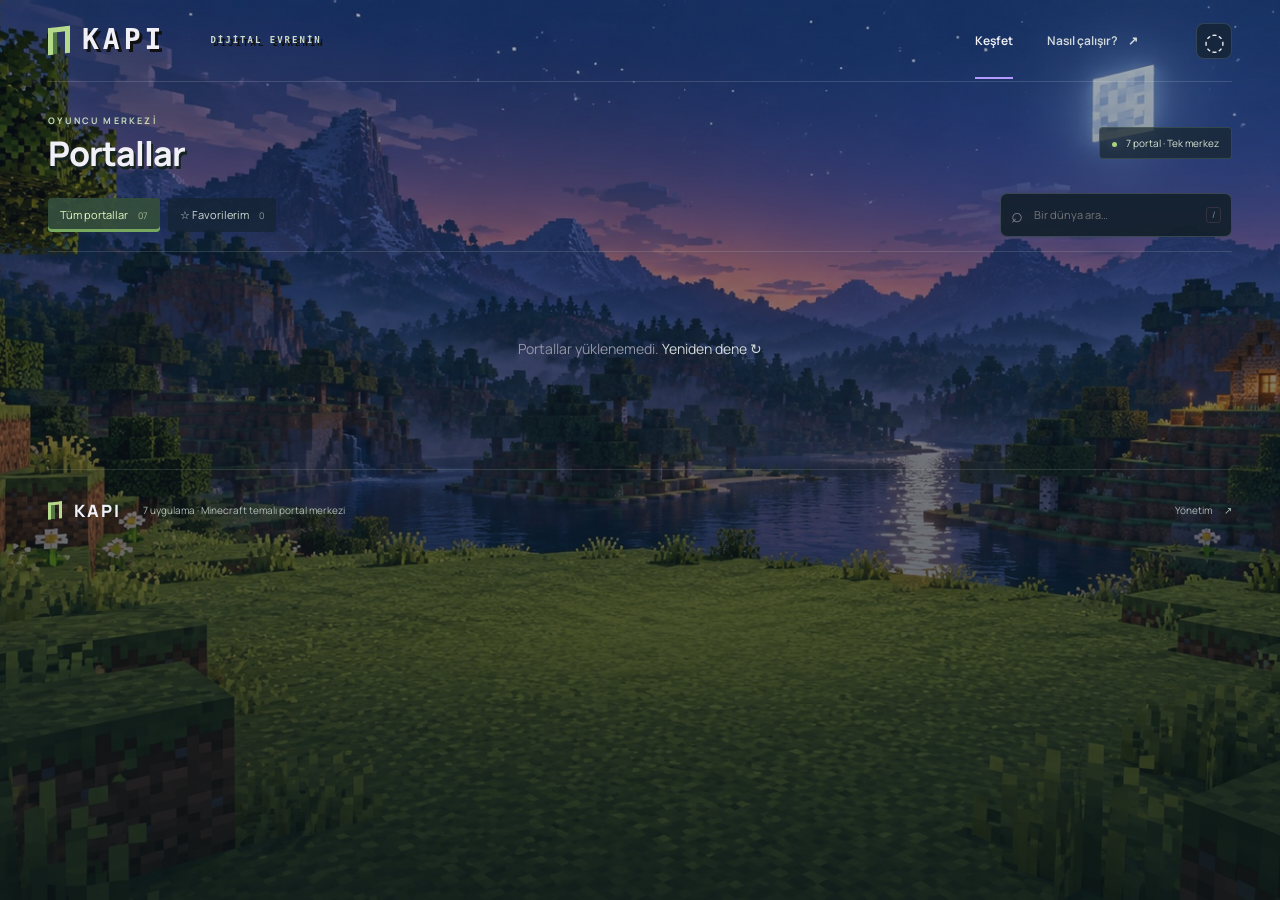
<file: index.html>
<!doctype html>
<html lang="tr"><head><meta charset="utf-8"><meta name="viewport" content="width=device-width,initial-scale=1"><meta name="theme-color" content="#0b0d14"><meta name="description" content="Yedi farklı dünya, tek bir başlangıç. KAPI ile tüm uygulamalarına kendi portalından ulaş."><title>KAPI — Minecraft Portal Merkezi</title><link rel="icon" href="assets/favicon.svg" type="image/svg+xml"><link rel="stylesheet" href="assets/style.css"><script src="assets/app.js" defer></script></head>
<body class="minecraft-world"><a class="skip" href="#portallar">Portallara geç</a><div class="cosmos" aria-hidden="true"></div>
<header class="header wrap"><a href="./" class="brand" aria-label="KAPI ana sayfa"><span class="brand-mark"></span>KAPI<span class="brand-caption">DİJİTAL EVRENİN</span></a><nav aria-label="Ana menü"><a class="active" href="#portallar">Keşfet</a><button class="text-button" id="how">Nasıl çalışır? <span>↗</span></button></nav><button id="motion" class="icon-button" aria-label="Animasyonları durdur" aria-pressed="false" title="Animasyonları durdur">◌</button></header>
<main class="wrap"><section id="portallar" class="portal-section" aria-labelledby="portal-heading"><div class="section-top"><div><p class="eyebrow">OYUNCU MERKEZİ</p><h1 id="portal-heading">Portallar</h1></div><span class="section-note"><span class="status-dot"></span> 7 portal · Tek merkez</span></div><div class="toolbar"><div class="tabs" role="group" aria-label="Portal filtresi"><button id="all" class="selected" aria-pressed="true">Tüm portallar <span>07</span></button><button id="favorites" aria-pressed="false">☆ Favorilerim <span id="favorite-count">0</span></button></div><label class="search"><span aria-hidden="true">⌕</span><input id="search" type="search" placeholder="Bir dünya ara…" aria-label="Portal ara"><kbd>/</kbd></label></div><div id="portal-grid" class="portal-grid" aria-live="polite"><p class="loading">Portallar hazırlanıyor…</p></div><p id="empty" class="empty" hidden>Burada henüz bir dünya yok. Başka bir arama dene veya bir portalı favorilerine ekle.</p></section></main>
<footer class="wrap"><a class="brand footer-brand" href="./"><span class="brand-mark"></span>KAPI</a><p>7 uygulama · Minecraft temalı portal merkezi</p><a href="admin.html">Yönetim <span>↗</span></a></footer>
<dialog id="portal-dialog"><button class="dialog-close icon-button" aria-label="Pencereyi kapat">×</button><div id="dialog-art" class="dialog-art"></div><p class="eyebrow" id="dialog-tag"></p><h2 id="dialog-title"></h2><p id="dialog-description"></p><p id="dialog-status" class="dialog-status"></p><a id="dialog-link" class="primary-button" target="_blank" rel="noopener noreferrer">Portala gir <span>↗</span></a></dialog>
<dialog id="help-dialog"><button class="dialog-close icon-button" aria-label="Pencereyi kapat">×</button><p class="eyebrow">KAPI'YA HOŞ GELDİN</p><h2>Yeni dünyan burada.</h2><p>Yedi portal, yedi farklı uygulamaya açılır. Bir portalı seç, detaylarını gör ve bağlantısı hazır olduğunda içeri gir.</p><ol><li>Rengini ve dünyanı seç.</li><li>Yıldız ile favorilerine ekle.</li><li>“Portala gir” ile uygulamayı yeni sekmede aç.</li></ol><p class="muted">Favorilerin bu tarayıcıda saklanır. Bağlantısı henüz eklenmemiş portallarda “Yakında” görünür.</p></dialog><div id="toast" class="toast" role="status"></div><noscript><p class="wrap">Portalları görmek için tarayıcında JavaScript'i etkinleştir.</p></noscript></body></html>
</file>
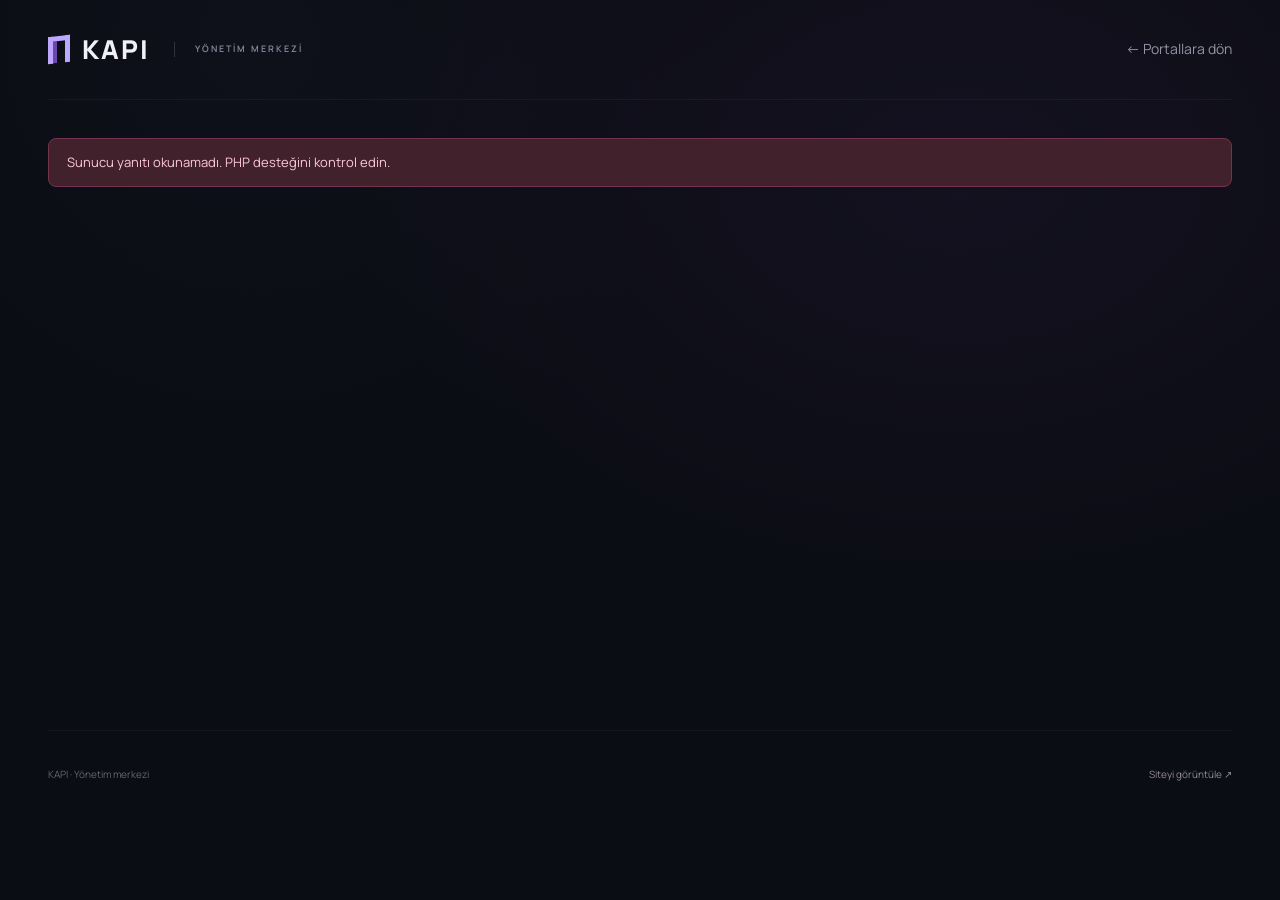
<file: admin.html>
<!doctype html><html lang="tr"><head><meta charset="utf-8"><meta name="viewport" content="width=device-width,initial-scale=1"><meta name="robots" content="noindex,nofollow"><meta name="theme-color" content="#0b0d14"><title>KAPI — Yönetim</title><link rel="icon" href="assets/favicon.svg"><link rel="stylesheet" href="assets/style.css"><link rel="stylesheet" href="assets/admin.css"><script src="assets/admin.js" defer></script></head><body><div class="cosmos" aria-hidden="true"></div><header class="header wrap"><a class="brand" href="./"><span class="brand-mark"></span>KAPI<span class="brand-caption">YÖNETİM MERKEZİ</span></a><a class="muted" href="./">← Portallara dön</a></header><main class="wrap admin-main"><p id="message" role="status" class="admin-message">Yönetim merkezi hazırlanıyor…</p>
<section id="auth-panel" class="auth-panel" hidden><p class="eyebrow">DÜNYALARIN SENİN ELİNDE</p><h1 id="auth-title">Tekrar hoş geldin.</h1><p id="auth-description" class="muted">Portallarını yönetmek için şifreni gir.</p><form id="auth-form"><div id="setup-fields" hidden><label>Tek seferlik kurulum anahtarı<input id="setup-key" type="text" autocomplete="off" maxlength="48" spellcheck="false"></label><p class="field-hint">İlk açılışta sunucuda oluşturulur. Hostinger Dosya Yöneticisi'nde <code>public_html/data/state.php</code> dosyasındaki <code>setup_key</code> değerini buraya yapıştır.</p></div><label>Şifren<input id="login-password" type="password" minlength="6" maxlength="72" autocomplete="current-password" required></label><label id="confirm-label" hidden>Şifreni tekrar gir<input id="confirm-password" type="password" minlength="6" maxlength="72" autocomplete="new-password"></label><label class="check-label"><input id="show-password" type="checkbox"> Şifreyi göster</label><p class="field-hint">En az 6 karakter. Şifren sunucuda hash olarak saklanır.</p><button class="primary-button" id="login-button" type="submit">Yönetim merkezine gir ↗</button></form></section>
<section id="editor-panel" hidden><div class="admin-heading"><div><p class="eyebrow">YÖNETİM MERKEZİ</p><h1>Portalların kontrolü sende.</h1><p class="muted">Adları, renkleri ve bağlantıları düzenle. Kaydettiğinde herkes için güncellenir.</p></div><button id="logout" class="secondary-button">Çıkış yap ↗</button></div><form id="portal-form"><div id="editor-grid" class="editor-grid"></div><div class="save-bar"><span id="save-status">Tüm değişiklikler kaydedildi.</span><button class="primary-button" type="submit" id="save-button">Değişiklikleri kaydet ↗</button></div></form><details class="password-details"><summary>Şifremi değiştir</summary><form id="password-form" class="password-form"><label>Mevcut şifren<input name="current" type="password" autocomplete="current-password" required></label><label>Yeni şifren<input name="password" type="password" autocomplete="new-password" minlength="6" maxlength="72" required></label><label>Yeni şifreni tekrar gir<input name="confirm" type="password" autocomplete="new-password" minlength="6" maxlength="72" required></label><button class="secondary-button" type="submit">Şifreyi güncelle</button></form></details></section></main><footer class="wrap"><p>KAPI · Yönetim merkezi</p><a href="./">Siteyi görüntüle ↗</a></footer></body></html>
</file>
<file: assets/style.css>
@import url('https://fonts.googleapis.com/css2?family=Manrope:wght@400;500;600;650;700;750;800&display=swap');
:root{color-scheme:dark;--bg:#0b0d14;--panel:#11141e;--line:#242733;--text:#f1f0f7;--muted:#9294a5;--violet:#b29aff}*{box-sizing:border-box}html{scroll-behavior:smooth;scroll-padding-top:28px}body{margin:0;background:var(--bg);color:var(--text);font-family:Manrope,Arial,sans-serif;font-size:14px;line-height:1.6}button,input,textarea{font:inherit}button,a,input,textarea{-webkit-tap-highlight-color:transparent}button,a{touch-action:manipulation}button{cursor:pointer}a{color:inherit;text-decoration:none}button{color:inherit}button:disabled{cursor:wait;opacity:.55}:focus-visible{outline:2px solid #c7acff;outline-offset:5px}button,input,textarea{border-radius:8px}button{border:0}button[hidden],a[hidden],[hidden]{display:none!important}.wrap{width:min(1240px,calc(100% - 96px));margin:auto}.cosmos{position:absolute;inset:0 0 auto;height:850px;pointer-events:none;background:radial-gradient(ellipse at 75% 20%,#48286525,transparent 45%),radial-gradient(circle at 20% 5%,#383a6015,transparent 35%);z-index:-1}.header{height:100px;display:flex;align-items:center;justify-content:space-between;border-bottom:1px solid #ffffff0c}.brand{display:inline-flex;align-items:center;gap:12px;font-weight:800;font-size:26px;letter-spacing:2px}.brand-mark{height:27px;width:22px;border:5px solid #bea7ff;border-bottom:0;display:inline-block;box-shadow:inset 4px 0 #6c48ad;transform:skewY(-6deg)}.brand-caption{font-size:9px;font-weight:600;letter-spacing:2px;color:#8b899e;border-left:1px solid #33303f;padding-left:20px;margin-left:12px}.header nav{display:flex;gap:34px;margin-left:auto;margin-right:58px;align-items:center;font-size:12px;font-weight:650}.header nav a{position:relative}.header nav a:after{content:'';position:absolute;bottom:-38px;left:0;right:0;height:2px;background:var(--violet)}.text-button{background:none;color:var(--muted);padding:0}.text-button span{margin-left:8px}.icon-button{height:36px;min-width:36px;border:1px solid var(--line);background:#ffffff03;font-size:24px;line-height:1}.hero{display:grid;grid-template-columns:1.1fr 1fr;align-items:center;min-height:475px;gap:50px;padding:40px 0 42px}.eyebrow{font-size:10px;font-weight:700;letter-spacing:2.2px;color:#a09bad}.spark{font-size:16px;color:var(--violet);margin-right:9px}h1{font-size:clamp(40px,4.7vw,64px);line-height:1.13;letter-spacing:-3px;font-weight:750;margin:24px 0 22px}h1 span{color:var(--violet)}.intro{font-size:13px;line-height:1.9;color:var(--muted)}.hero-cta{display:inline-flex;align-items:center;gap:38px;margin-top:21px;font-size:12px;font-weight:700}.hero-cta span{height:27px;width:27px;display:grid;place-items:center;border:1px solid #4b3c67;border-radius:50%;color:var(--violet)}.hero-art{height:360px;position:relative;display:grid;place-items:center}.hero-gate{width:335px;filter:drop-shadow(0 0 36px #8454ea45);transform:rotate(-7deg);animation:levitate 7s ease-in-out infinite}.hero-gate svg{width:100%;height:auto}.orbit{position:absolute;border:1px solid #a38cd01a;border-radius:50%;width:470px;height:220px;transform:rotate(-30deg)}.orbit-two{width:370px;height:310px;transform:rotate(35deg);border-style:dashed}.orbit-label{position:absolute;font-size:8px;letter-spacing:1.7px;font-weight:700;padding:9px 12px;background:#14121edb;border:1px solid #403248;border-radius:6px;box-shadow:0 6px 30px #0003}.label-one{left:-4px;top:110px;transform:rotate(-7deg)}.label-one i{display:inline-block;width:5px;height:5px;background:#b698fa;border-radius:50%;margin-right:5px}.label-two{right:0;bottom:75px;transform:rotate(5deg)}.label-two span{margin-left:10px;color:var(--violet)}.coordinate{position:absolute;bottom:0;font:8px monospace;letter-spacing:2px;color:#555063}.floating-cube{width:20px;height:20px;position:absolute;border:1px solid #6f528c;background:linear-gradient(135deg,#4a355b,#15121c);transform:rotate(25deg);box-shadow:5px 5px 0 #15111d}.cube-one{top:35px;right:70px}.cube-two{left:70px;bottom:55px;width:12px;height:12px}.section-top{display:flex;justify-content:space-between;align-items:center}.section-top .eyebrow{font-size:9px;margin:0 0 6px}h2{font-size:26px;letter-spacing:-1px;margin:0;font-weight:700}.section-note{font-size:10px;color:var(--muted)}.status-dot{display:inline-block;width:5px;height:5px;background:#ab92ec;border-radius:50%;margin-right:7px;box-shadow:0 0 8px #ab92ec66}.toolbar{display:flex;justify-content:space-between;align-items:center;margin:26px 0 22px;border-bottom:1px solid var(--line);padding-bottom:14px;gap:20px}.tabs{display:flex;gap:8px}.tabs button{background:none;font-size:11px;padding:8px 12px;color:var(--muted)}.tabs .selected{background:#24202f;color:#d2bcff}.tabs span{font-size:9px;margin-left:8px;opacity:.65}.search{display:flex;align-items:center;gap:9px;border:1px solid var(--line);border-radius:7px;padding:5px 10px;background:#10121b}.search>span{font-size:20px;color:#858195}.search input{width:165px;border:0;background:none;color:var(--text);font-size:11px;outline:none}.search:focus-within{outline:1px solid var(--violet)}kbd{font-family:inherit;border:1px solid #35323f;border-radius:3px;padding:0 5px;font-size:9px;color:#8f8b9d}.portal-grid{display:grid;grid-template-columns:repeat(4,1fr);gap:18px}.portal-card{position:relative;border:1px solid #292733;border-radius:13px;overflow:hidden;background:#11131c;transition:transform .25s,border-color .25s,box-shadow .25s}.portal-card:hover{transform:translateY(-5px);border-color:color-mix(in srgb,var(--accent),transparent 45%);box-shadow:0 12px 35px #0004}.portal-open{display:block;width:100%;padding:0;background:none;text-align:left;border-radius:0}.portal-scene{height:193px;position:relative;overflow:hidden;background:radial-gradient(ellipse at 50% 75%,color-mix(in srgb,var(--accent),transparent 80%),transparent 65%),linear-gradient(145deg,#191622,#10121b)}.portal-scene:before{content:'';position:absolute;inset:0;opacity:.5;background-image:radial-gradient(#e7d9ff88 .7px,transparent .7px);background-size:39px 37px;mask-image:linear-gradient(#000,transparent)}.portal-scene:after{content:'';position:absolute;left:0;right:0;bottom:-10px;height:55px;transform:perspective(100px) rotateX(45deg);background-image:linear-gradient(#ffffff08 1px,transparent 1px),linear-gradient(90deg,#ffffff08 1px,transparent 1px);background-size:24px 24px;pointer-events:none}.portal-scene svg{position:absolute;left:50%;top:50%;width:200px;height:185px;transform:translate(-50%,-43%);transition:filter .3s;filter:drop-shadow(0 4px 15px color-mix(in srgb,var(--accent),transparent 77%))}.portal-card:hover svg{filter:drop-shadow(0 0 20px color-mix(in srgb,var(--accent),transparent 45%))}.scene-label{position:absolute;left:16px;top:14px;font:9px monospace;letter-spacing:1px;color:color-mix(in srgb,var(--accent),#fff 25%)}.favorite-button{position:absolute;right:12px;top:10px;z-index:2;background:#11111c66;color:#aaa0b4;border:1px solid #ffffff0b;width:29px;height:29px;font-size:19px;line-height:1}.favorite-button[aria-pressed=true]{color:#e6c980}.portal-copy{padding:17px 18px 15px;border-top:1px solid #ffffff08}.portal-meta{display:flex;align-items:center;gap:7px;font-size:8px;letter-spacing:1.8px;color:var(--accent);font-weight:700;margin-bottom:5px}.portal-copy h3{font-size:17px;margin:0 0 6px;letter-spacing:-.5px;font-weight:700}.portal-copy p{font-size:10px;line-height:1.65;color:var(--muted);margin:0;min-height:33px}.portal-bottom{display:flex;justify-content:space-between;align-items:center;padding-top:13px;margin-top:14px;border-top:1px solid #ffffff0a;color:#888494;font-size:9px}.portal-bottom .arrow{color:var(--accent);font-size:16px}.portal-card:nth-child(5){grid-column:1}.invitation-card{display:flex;flex-direction:column;align-items:flex-start;justify-content:center;padding:28px;border:1px dashed #36303f;border-radius:13px;background:radial-gradient(ellipse at 50% 100%,#5c3b6c15,transparent);color:var(--muted)}.invitation-card>span{font-size:29px;color:#88739e;margin-bottom:20px}.invitation-card h3{color:#ccc4d6;font-size:17px;margin:0 0 12px;line-height:1.5;font-weight:500}.invitation-card p{font-size:10px;line-height:1.8;margin:0}.invitation-card a{font-size:10px;margin-top:24px;color:#bdabce}.bottom-note{display:flex;align-items:center;gap:14px;margin:28px 0 48px;padding:18px 0;color:#b0a8bd}.bottom-note>span:first-child{font-size:23px;color:#9681b4}.bottom-note p{margin:0;font-size:11px}.bottom-note small{display:block;font-size:10px;color:#706b7e;margin-top:3px}.keyboard-hint{margin-left:auto;font-size:9px;color:#777181}footer{display:flex;align-items:center;gap:22px;border-top:1px solid #ffffff0b;padding:25px 0 35px}.footer-brand{font-size:17px}.footer-brand .brand-mark{width:14px;height:17px;border-width:3px}footer p{font-size:10px;color:#686375}footer>a:last-child{margin-left:auto;font-size:10px;color:#938a9d}footer>a:last-child span{margin-left:10px}.loading,.empty{padding:50px;text-align:center;color:var(--muted);grid-column:1/-1}dialog{color:var(--text);background:#13141f;border:1px solid #40344f;border-radius:18px;padding:35px;width:min(470px,calc(100% - 32px));max-height:90vh;overflow:auto;box-shadow:0 30px 100px #0009}dialog::backdrop{background:#06050bc9;backdrop-filter:blur(8px)}dialog h2{margin:8px 0 14px}dialog p,dialog li{color:#b1aabc;font-size:13px}dialog ol{padding-left:18px;line-height:2.4}.dialog-close{position:absolute;right:15px;top:15px}.dialog-art{height:190px}.dialog-art svg{height:100%;width:100%}.dialog-status{border:1px solid #34303e;background:#211c2c;padding:13px;border-radius:8px}.primary-button{display:flex;justify-content:center;align-items:center;gap:22px;background:#baa0ff;color:#1c102e;font-weight:800;padding:13px 20px;border:0;border-radius:8px;font-size:12px}.toast{position:fixed;bottom:24px;left:50%;transform:translate(-50%,20px);background:#292233;border:1px solid #564463;padding:12px 20px;border-radius:10px;opacity:0;pointer-events:none;transition:.2s;z-index:10;font-size:12px}.toast.visible{opacity:1;transform:translate(-50%,0)}.skip{position:fixed;top:10px;left:10px;padding:10px;background:#32243c;z-index:30;transform:translateY(-150%)}.skip:focus{transform:none}.portal-flow{animation:portal-breathe 5s ease-in-out infinite;transform-origin:50% 50%}.portal-particles{animation:particle-drift 6s ease-in-out infinite}.motion-paused *{animation:none!important;scroll-behavior:auto!important;transition:none!important}.muted{color:var(--muted)}@keyframes portal-breathe{50%{opacity:.55}}@keyframes levitate{50%{transform:translateY(-10px) rotate(-4deg)}}@keyframes particle-drift{50%{transform:translateY(-7px);opacity:.4}}
@media(min-width:1600px){.hero{min-height:520px}}@media(max-width:1100px){.wrap{width:calc(100% - 64px)}.hero{gap:10px}.hero-art{transform:scale(.85)}.portal-grid{grid-template-columns:repeat(3,1fr)}.portal-card:nth-child(5){grid-column:auto}.invitation-card{grid-column:span 2}.portal-scene{height:190px}.brand-caption{display:none}}@media(max-width:760px){.wrap{width:calc(100% - 36px)}.header{height:78px}.header nav{margin-right:20px;gap:20px}.header nav a:after{bottom:-28px}.header .brand{font-size:22px}.header nav .text-button{font-size:0}.header nav .text-button span{font-size:15px}.hero{grid-template-columns:1fr;gap:0;padding:38px 0 28px}.hero>div:first-child{z-index:1}h1{font-size:48px;letter-spacing:-2px}.hero-art{height:280px;transform:scale(.85);margin-top:-5px}.hero-gate{width:290px}.orbit{width:350px;height:180px}.orbit-two{width:300px;height:240px}.label-one{left:0;top:80px}.label-two{right:-8px;bottom:50px}.coordinate{bottom:-18px}.cube-one{right:25px}.cube-two{left:35px}.hero-cta{margin-top:12px}.intro{font-size:12px}.section-note{font-size:8px}.section-top h2{font-size:23px}.toolbar{align-items:stretch;flex-wrap:wrap;gap:14px}.search{width:100%}.search input{flex:1;min-width:0;padding:6px 0}.tabs{width:100%;justify-content:space-between}.tabs button{flex:1}.portal-grid{grid-template-columns:repeat(2,minmax(0,1fr));gap:12px}.portal-scene{height:160px}.portal-scene svg{width:165px;height:160px}.portal-copy{padding:13px}.portal-copy h3{font-size:15px}.portal-copy p{font-size:10px;min-height:48px}.portal-meta{font-size:7px;letter-spacing:1.2px}.portal-bottom{font-size:8px}.scene-label{font-size:8px;left:12px}.favorite-button{right:8px;width:26px;height:26px}.invitation-card{grid-column:auto;padding:20px}.invitation-card h3{font-size:15px}.keyboard-hint{display:none}.bottom-note{margin:18px 0 25px}footer{gap:14px}footer p{font-size:8px}.eyebrow{font-size:8px}.hero .eyebrow{letter-spacing:1.8px}}@media(prefers-reduced-motion:reduce){*,*::before,*::after{animation:none!important;transition:none!important;scroll-behavior:auto!important}}@media(max-width:360px){.portal-grid{grid-template-columns:1fr}.portal-scene{height:200px}.portal-copy p{min-height:0}h1{font-size:42px}.hero-art{transform:scale(.75);margin-left:-10px;margin-right:-10px}}

/* Minecraft portal world */
.minecraft-world{background:#182d3c url('world.jpg') center top / cover fixed no-repeat;min-height:100vh;position:relative}.minecraft-world:before{content:'';position:fixed;inset:0;background:linear-gradient(180deg,#101c2c55,#10182388 45%,#0c171cbb);pointer-events:none;z-index:-1}.minecraft-world .cosmos{display:none}.minecraft-world .header{height:82px;border-color:#ffffff23}.minecraft-world .header nav a:after{bottom:-29px}.minecraft-world .header .brand{font-family:monospace;font-size:28px;letter-spacing:4px;text-shadow:3px 3px #111}.minecraft-world .brand-caption{color:#cbdac9}.minecraft-world .portal-section{padding:32px 0 45px}.minecraft-world .section-top h1{font-size:34px;letter-spacing:-1px;margin:0;text-shadow:2px 3px #152321}.minecraft-world .section-top .eyebrow{color:#c3d8b9}.minecraft-world .section-note{color:#d6e2d0;background:#162329b0;border:1px solid #65846a55;padding:7px 12px;border-radius:4px}.minecraft-world .toolbar{border-color:#c1d4c42b;margin-top:20px}.minecraft-world .search{background:#12202be6;border-color:#6b818366}.minecraft-world .tabs button{color:#cfdbd1;background:#152330b0;border-radius:4px}.minecraft-world .tabs .selected{background:#344e3cee;color:#e7f7c2;box-shadow:inset 0 -3px #76a95f}.minecraft-world .portal-card{background:#101c23d9;border:2px solid #7f91824a;border-radius:5px;backdrop-filter:blur(8px);box-shadow:0 5px 0 #0b151b88}.minecraft-world .portal-card:hover{border-color:var(--accent);box-shadow:0 5px 0 #0b151b88,0 0 28px color-mix(in srgb,var(--accent),transparent 80%)}.minecraft-world .portal-scene{height:225px;background:radial-gradient(ellipse at 50% 70%,color-mix(in srgb,var(--accent),transparent 80%),transparent 65%),linear-gradient(0deg,#233e3033,#18212a55)}.minecraft-world .portal-scene svg{width:260px;height:220px;transform:translate(-50%,-44%)}.minecraft-world .portal-scene:after{background-image:linear-gradient(#8baf6422 1px,transparent 1px),linear-gradient(90deg,#8baf6422 1px,transparent 1px);height:65px;background-size:23px 23px}.minecraft-world .portal-copy{background:#111d25c9}.minecraft-world .portal-copy p{color:#b5c4c3}.minecraft-world .portal-bottom{color:#bacbc6}.minecraft-world .favorite-button{border-radius:3px;background:#14252f99;color:#d1dcd1}.minecraft-world footer{border-color:#96b09b33;padding:22px 0}.minecraft-world footer p,.minecraft-world footer>a:last-child{color:#acbcb4}.minecraft-world .text-button{color:#d0d8d9}.minecraft-world .icon-button{background:#14222dbb;border-color:#5c747d66}.minecraft-world .brand-mark{border-color:#b5da8c;box-shadow:inset 4px 0 #507945}.minecraft-world .status-dot{background:#a6d37d}.minecraft-character{filter:drop-shadow(0 4px 3px #0004)}.skip:not(:focus){clip-path:inset(50%);width:1px;height:1px;overflow:hidden}
@media(max-width:1100px){.minecraft-world .portal-scene svg{width:235px}}@media(max-width:760px){.minecraft-world{background-attachment:fixed;background-size:auto 100vh;}.minecraft-world .header{height:72px}.minecraft-world .header nav a:after{bottom:-24px}.minecraft-world .portal-section{padding-top:26px}.minecraft-world .portal-scene{height:170px}.minecraft-world .portal-scene svg{width:185px;height:170px}.minecraft-world .section-top h1{font-size:29px}.minecraft-world .section-note{font-size:8px;padding:5px 7px}.minecraft-world .portal-copy{padding:12px}.minecraft-world .portal-copy h3{font-size:14px}.minecraft-world .portal-meta{letter-spacing:1px}.minecraft-world .portal-grid{gap:12px}}
</file>
<file: assets/admin.css>
.admin-main{min-height:70vh;padding-top:25px}.admin-message{font-size:13px;color:#bda5f4;min-height:24px;margin-bottom:20px}.admin-message.error{padding:13px 18px;background:#41212c;border:1px solid #73334c;border-radius:8px;color:#ffc9d9}.auth-panel{max-width:440px;margin:45px auto 80px;padding:32px;background:#13151f;border:1px solid #302a3e;border-radius:16px}.auth-panel h1{font-size:32px;letter-spacing:-1px;margin:18px 0}.auth-panel .muted{font-size:12px}label{display:flex;flex-direction:column;gap:8px;font-size:11px;color:#c3bbd0;margin:17px 0}input,textarea{width:100%;background:#0b0d15;border:1px solid #363040;padding:11px 12px;color:#f6efff;min-width:0}input:focus,textarea:focus{outline:1px solid #b29aff}input[type=color]{height:43px;padding:5px;cursor:pointer}textarea{resize:vertical;min-height:75px}.check-label{flex-direction:row;align-items:center;gap:8px}.check-label input{width:15px;height:15px;accent-color:#b29aff}.field-hint{font-size:10px;line-height:1.9;color:#8e839f}.field-hint code{color:#c4acd9;overflow-wrap:anywhere}.auth-panel .primary-button{width:100%;margin-top:24px}.admin-heading{display:flex;align-items:center;justify-content:space-between;gap:20px;margin:20px 0 32px}.admin-heading h1{font-size:35px;letter-spacing:-1px;margin:10px 0}.admin-heading p{font-size:12px}.secondary-button{padding:11px 18px;background:#24202f;color:#c8badf;border:1px solid #40354e;font-size:12px;white-space:nowrap}.editor-grid{display:grid;grid-template-columns:repeat(3,1fr);gap:18px}.editor-card{background:#12141f;border:1px solid #302b3c;border-radius:12px;padding:22px}.editor-card legend{font-size:14px;font-weight:700;color:#d4c0f4;padding:0 8px}.editor-card fieldset{border:0;padding:0;margin:0;min-width:0}.editor-card .row{display:grid;grid-template-columns:1fr 65px;gap:12px}.editor-card .row label{margin-bottom:0}.editor-card label{margin:13px 0}.editor-card .field-hint{margin-bottom:0}.save-bar{position:sticky;bottom:12px;margin:24px 0;padding:16px 20px;border:1px solid #493a5e;border-radius:12px;background:#1c1728ed;backdrop-filter:blur(15px);display:flex;align-items:center;justify-content:space-between;gap:20px;z-index:2}.save-bar span{font-size:11px;color:#b8aacb}.password-details{border-top:1px solid #302b3b;margin:32px 0 65px;padding-top:24px}.password-details summary{cursor:pointer;color:#c5b9d7;font-size:13px}.password-form{max-width:440px}.admin-main .primary-button{white-space:nowrap}@media(max-width:1000px){.editor-grid{grid-template-columns:repeat(2,1fr)}}@media(max-width:600px){.editor-grid{grid-template-columns:1fr}.admin-heading{align-items:flex-start;flex-direction:column}.admin-heading h1{font-size:28px}.auth-panel{padding:24px;margin-top:20px}.save-bar{flex-direction:column;gap:10px;padding:13px}.save-bar button{width:100%}.admin-main .header a{font-size:11px}}
</file>
